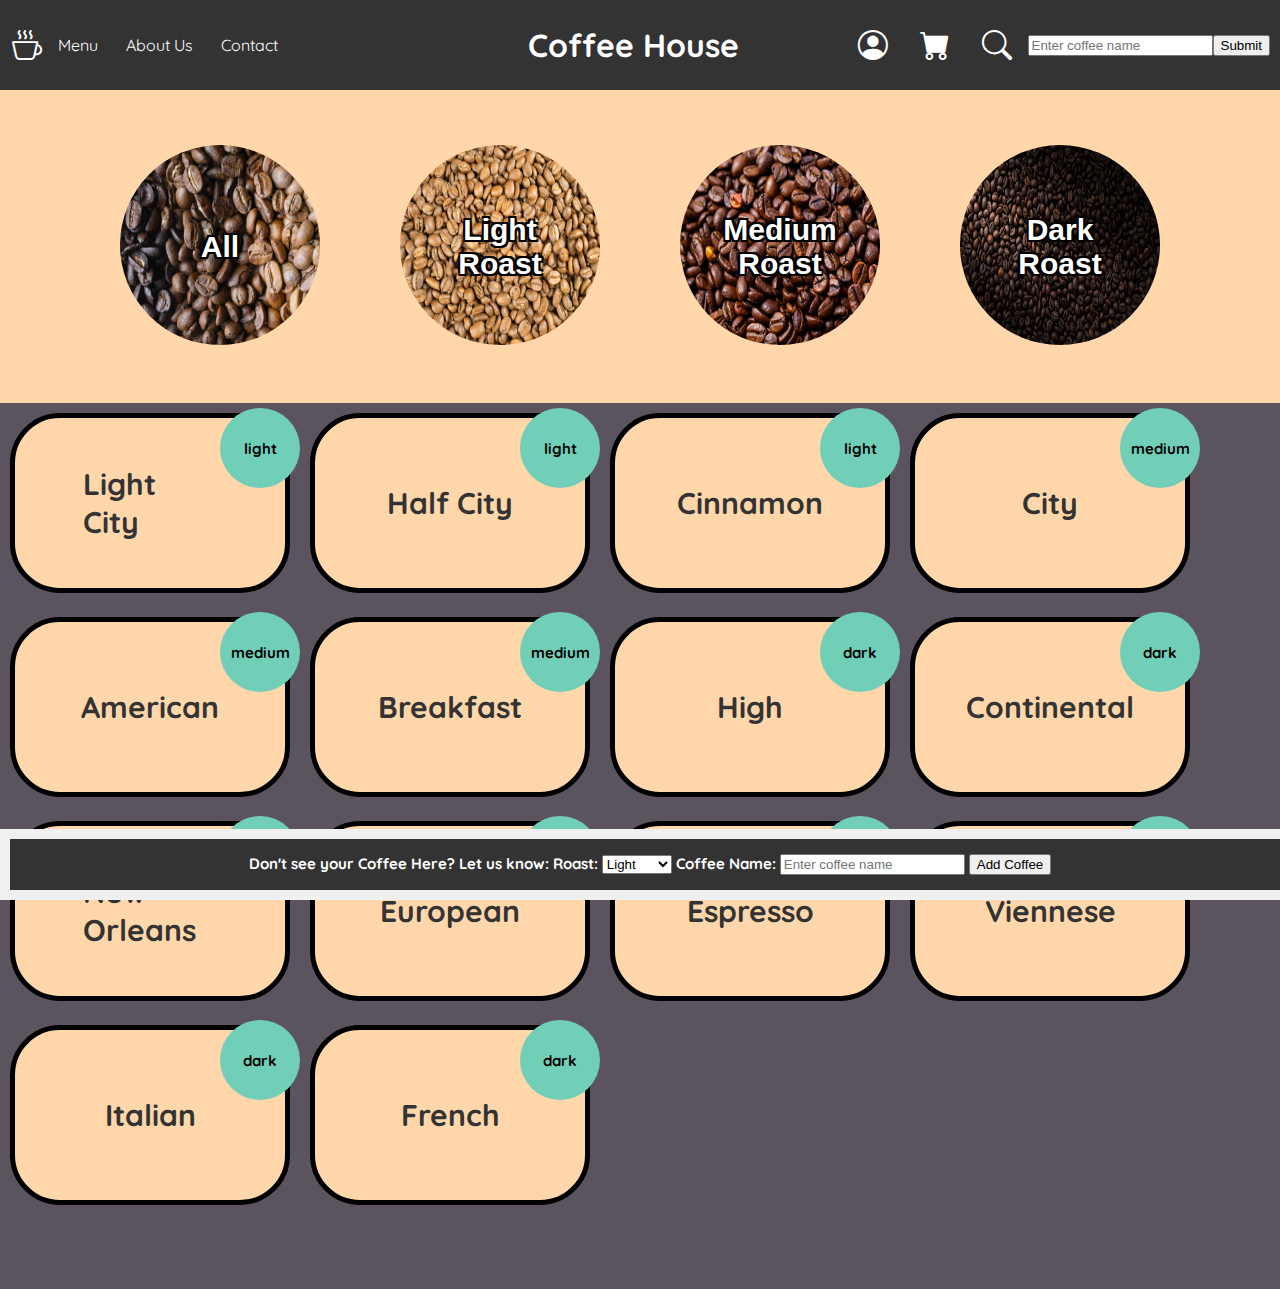
<file: index.html>
<!DOCTYPE html>
<html lang="en">
<head>
    <meta charset="UTF-8">
    <title></title>
    <link href="style.css" rel="stylesheet">
    <link href="https://fonts.googleapis.com" rel="preconnect">
    <link crossorigin href="https://fonts.gstatic.com" rel="preconnect">
    <link href="https://fonts.googleapis.com/css2?family=Abel&family=Anton&family=Quicksand&display=swap"
          rel="stylesheet">
    <link rel="stylesheet" href="https://cdn.jsdelivr.net/npm/bootstrap-icons@1.11.1/font/bootstrap-icons.css">
</head>
<body>

<nav>
    <div class="nav-item">
        <i class="bi bi-cup-hot"></i>
        <a href="#menu">Menu</a>
        <a href="#about">About Us</a>
        <a href="#contact">Contact</a>
    </div>
    <div class="nav-item">
        <h1>Coffee House</h1>
    </div>
    <div class="nav-item search-form" id="search-form">
        <a href="profile.html"><i class="bi bi-person-circle"></i></a>
        <a href="cart.html"><i class="bi bi-cart-fill"></i></a>
        <a href="search.html"><i class="bi bi-search"></i></a>
        <input id="coffee-search" list="coffee-list" placeholder="Enter coffee name" type="text">
        <datalist id="coffee-list">
            <!-- Dynamically populate the datalist with coffee names -->
        </datalist>
        <input id="submit" type="submit"/>
    </div>
</nav>

<div class="container">
    <div class="top-row">
        <form id="searchForm">
            <div id="roast-buttons">
                <button class="roast-button" id="all" onclick="updateAndRenderCoffees('all', '')">
                    <p id="roast-text all" onclick="updateAndRenderCoffees('all', '')">All</p>
                    <img alt="All Roasts" height="975" src="image/allCoffee.png" width="1190">
                </button>
                <button class="roast-button" id="light" onclick="updateAndRenderCoffees('light', '')">
                    <p id="roast-text light" onclick="updateAndRenderCoffees('light', '')">Light Roast</p>
                    <img alt="Light Roast" src="image/lightCoffee.png">
                </button>
                <button class="roast-button" id="medium" onclick="updateAndRenderCoffees('medium', '')">
                    <p id="roast-text medium" onclick="updateAndRenderCoffees('medium', '')">Medium Roast</p>
                    <img alt="Medium Roast" src="image/medCoffee.png">
                </button>
                <button class="roast-button" id="dark" onclick="updateAndRenderCoffees('dark', '')">
                    <p id="roast-text dark" onclick="updateAndRenderCoffees('dark', '')">Dark Roast</p>
                    <img alt="Dark Roast" src="image/darkCoffee.png">
                </button>
            </div>
        </form>
    </div>
    <div class="table-container" id="coffees"></div>
    <div class="bottom-row">
        <form id="addCoffeeForm">
            <div id="bottom-text">
                <label for="newCoffeeRoast">Don't see your Coffee Here? Let us know: Roast:</label>
                <select id="newCoffeeRoast" required>
                    <option value="light">Light</option>
                    <option value="medium">Medium</option>
                    <option value="dark">Dark</option>
                </select>
                <label for="newCoffeeName">Coffee Name:</label>
                <input id="newCoffeeName" placeholder="Enter coffee name" required type="text">
                <button type="submit">Add Coffee</button>
            </div>
        </form>
    </div>
</div>

<script src="main.js"></script>
</body>
</html>
</file>
<file: style.css>
body {
    font-family: 'Quicksand', sans-serif;
    margin: 0;
    padding: 0;
    background-color: #5B545F;
}

/*-----navbar START-----*/
nav {
    display: flex;
    justify-content: space-between;
    background-color: #333;
    padding: 10px;
}
/*Ensures each nav-item takes up the same amount of space within the width and centers them vertically*/
.nav-item {
    flex: 1;
    display: flex;
    align-items: center;
}
/*Align the first div to the leftmost side*/
.nav-item:first-child {
    margin-right: auto;
}
/*Align the second div to the center*/
.nav-item:nth-child(2) {
    justify-content: center;
}
/*Align the third div to the rightmost side*/
.nav-item:nth-child(3) {
    justify-content: flex-end
}
/*Change icon color and size*/
nav i {
    font-size: 30px;
    color: #FFFFFF;
    padding: 2px;
}
/*Change "Coffee House" to white*/
nav h1 {
    color: white;
    margin: 0;
}
/*Removes hyperlink for anchor and change color*/
nav a {
    color: #FFFFFF;
    text-decoration: none;
    padding: 16px 14px;
}
/*Change anchor color upon mouse hover*/
nav a:hover {
    color: #FFD7AB;
}
/*-----navbar END-----*/

/*Container for forms*/
.container {
    display: flex;
    flex-direction: column;
}

form {
    padding: 15px;
    background-color: #FFD7AB;
}

#roast-buttons {
    display: flex;
    justify-content: center;
}
/*Removes background so that buttons uses form bg and adds spacing*/
#roast-buttons .roast-button {
    background: none;
    border: none;
    padding: 40px;
    cursor: pointer;
}
/* Adjust the positioning of the <p> element inside the .roast-button */
.roast-button {
    position: relative;
}

#roast-buttons .roast-button p {
    position: absolute;
    top: 50%;
    left: 50%;
    transform: translate(-50%, -50%);
    margin: 0;
    color: white;
    font-size: 30px;
    font-weight: bold;
    text-shadow: -2px -2px 0 black, 2px -2px 0 black, -2px 2px 0 black, 2px 2px 0 black;
}

#roast-buttons img {
    width: 200px;
    height: 200px;
    border-radius: 50%; /*Make the images circular*/
}

#roast-buttons img:hover {
    transform: scale(1.2); /* Zoom in on hover */
}

/*Ensures div is not covered by bottom row*/
#coffees {
    margin-bottom: 70px;
}

/*positioning and style for the bottom row*/
.bottom-row {
    position: fixed;
    bottom: 0;
    left: 0;
    width: 100%;
    background-color: #f0f0f0;
    padding: 10px;
}

#addCoffeeForm {
    display: flex;
    flex-direction: column;
    align-items: center;
    background-color: #333;
}

#bottom-text {
    color: white;
    font-size: 15px;
    font-weight: bold;
}

/* Style for coffee boxes */
.coffee {
    position: relative;
    border: 5px solid black;
    padding: 10px;
    margin: 10px;
    background-color: #FFD7AB;
    height: 150px;
    width: 250px;
    border-radius: 50px;
    display: inline-flex;
}

.coffee-name {
    position: absolute; /* Set position to absolute */
    top: 50%; /*same as roast-buttons*/
    left: 50%;
    transform: translate(-50%, -50%);
    font-size: 30px;
    font-weight: bold;
    color: #333333;
}

.coffee-roast {
    position: absolute; /* set the position of the circle */
    top: -10px;
    right: -15px;
    display: flex; /*aligns the text within the circle*/
    align-items: center;
    justify-content: center;
    width: 80px;
    height: 80px;
    background-color: #71CFB8;
    border-radius: 50%;
    font-size: 15px;
    font-weight: bolder;
}
</file>
